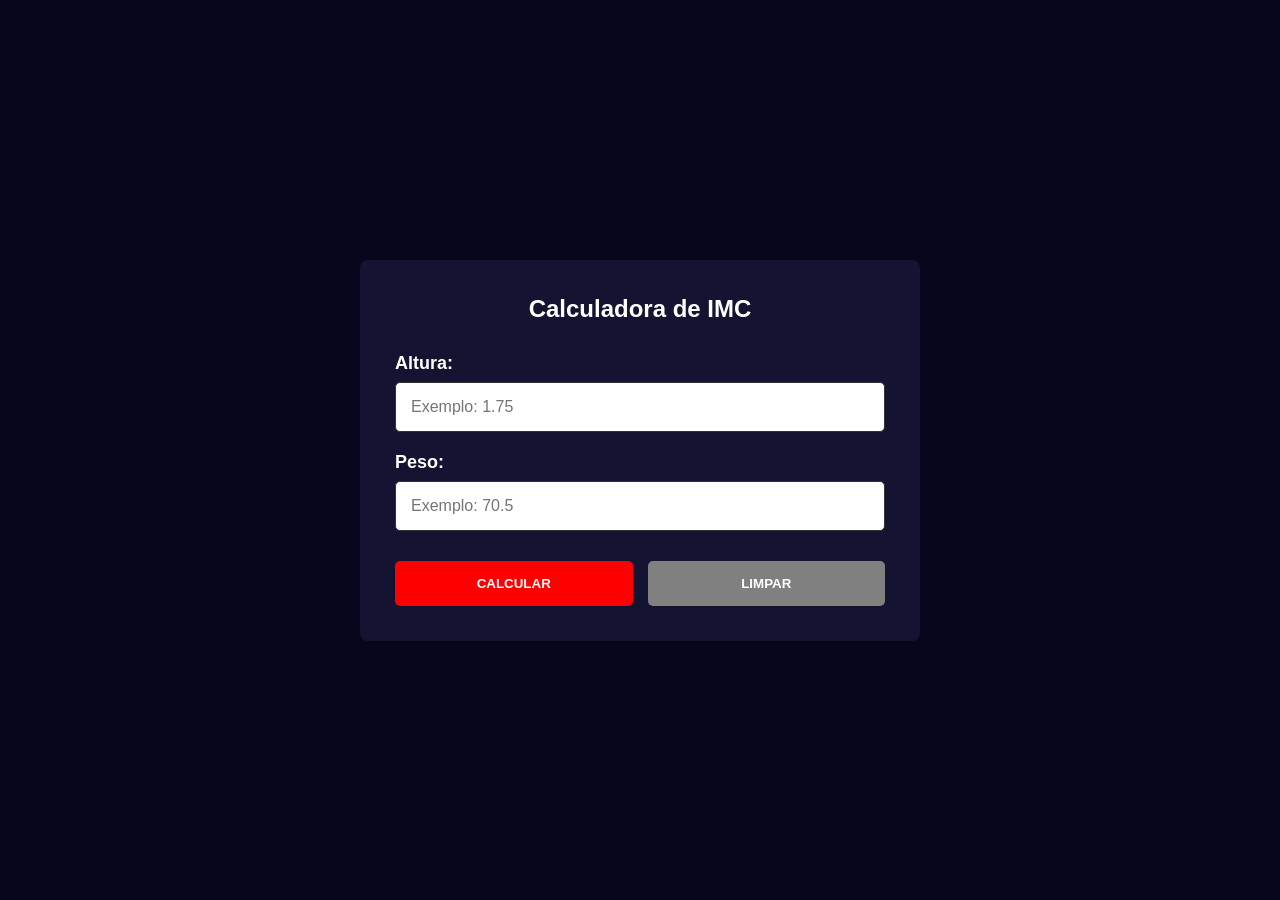
<file: calculadora-imc/index.html>
<!DOCTYPE html>
<html lang="pt-br">

<head>
    <meta charset="UTF-8">
    <meta name="viewport" content="width=device-width, initial-scale=1.0">
    <title>Calculadora IMC</title>
    <link rel="stylesheet" href="CSS/estilo.css">
</head>

<body>

    <div class="container">


        <section class="card" id="card-form">

            <h1>Calculadora de IMC</h1>

            <div class="campo">
                <label for="altura">Altura:</label>
                <input type="number" id="altura" placeholder="Exemplo: 1.75" step="0.01">
            </div>

            <div class="campo">
                <label for="peso">Peso:</label>
                <input type="number" id="peso" placeholder="Exemplo: 70.5" step="0.1">
            </div>

            <div class="botoes">
                <button class="btn-calcular" onclick="calcularIMC()">
                    CALCULAR
                </button>

                <button class="btn-limpar" onclick="limparCampos()">
                    LIMPAR
                </button>
            </div>

        </section>


        <section class="card resultado-card" id="resultado-card">

            <h2>
                Seu IMC:
                <span id="valor-imc"></span>
            </h2>

            <p class="situacao">
                Situação atual:
                <span id="situacao"></span>
            </p>

            <h3>Confira as classificações</h3>

            <table>

                <tr>
                    <th>IMC</th>
                    <th>Classificação</th>
                    <th>Obesidade</th>
                </tr>

                <tr>
                    <td>Menor que 18,5</td>
                    <td>Magreza</td>
                    <td>0</td>
                </tr>

                <tr>
                    <td>Entre 18,5 e 24,9</td>
                    <td>Normal</td>
                    <td>0</td>
                </tr>

                <tr>
                    <td>Entre 25,0 e 29,9</td>
                    <td>Sobrepeso</td>
                    <td>I</td>
                </tr>

                <tr>
                    <td>Entre 30,0 e 39,9</td>
                    <td>Obesidade</td>
                    <td>II</td>
                </tr>

                <tr>
                    <td>Maior que 40,0</td>
                    <td>Obesidade grave</td>
                    <td>III</td>
                </tr>

            </table>

            <button class="btn-voltar" onclick="voltar()">
                VOLTAR
            </button>

        </section>

    </div>

    <script src="JS/script.js"></script>

</body>

</html>
</file>
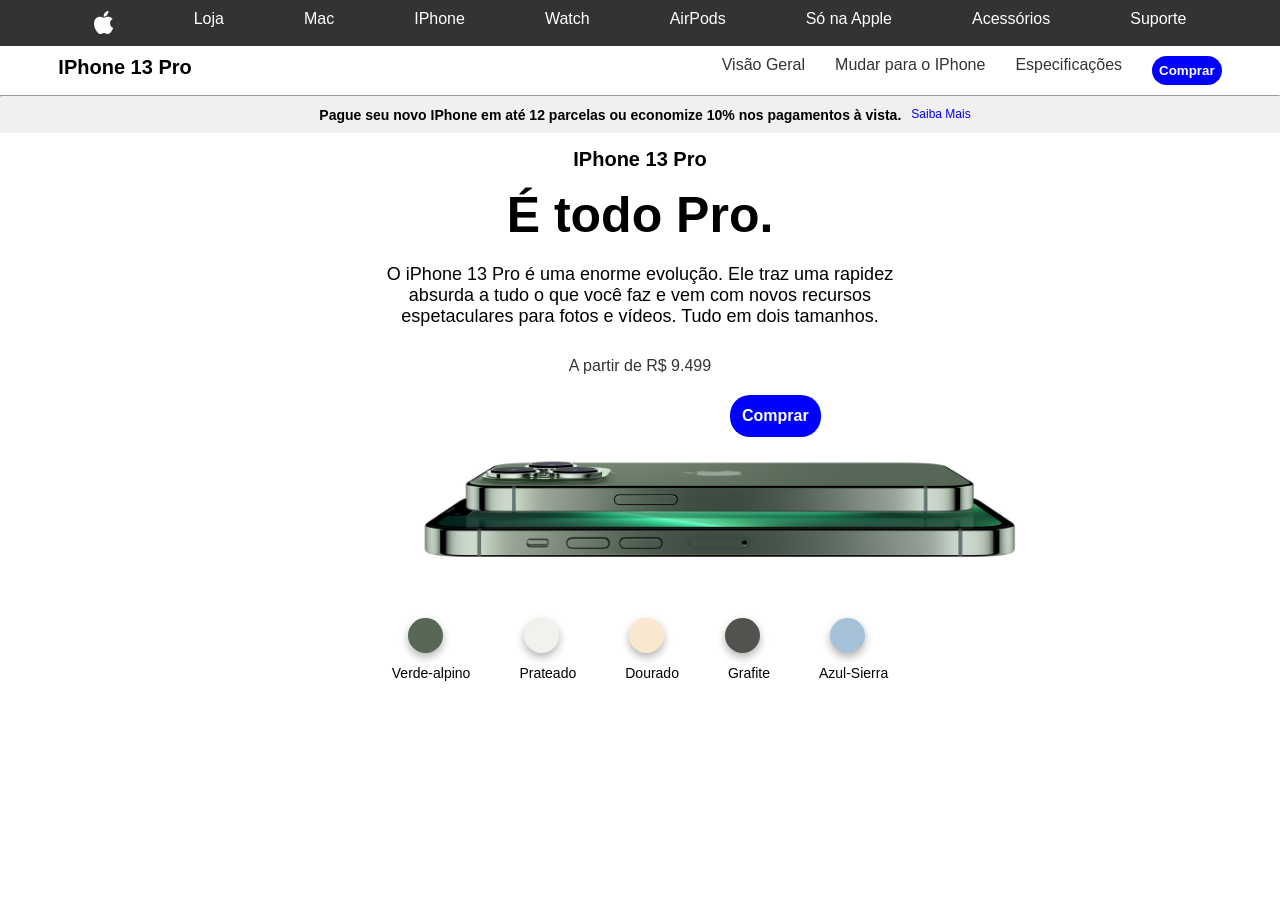
<file: iphone-13-pro/index.html>
<!DOCTYPE html>
<html lang="en">

<head>
    <meta charset="UTF-8">
    <meta name="viewport" content="width=device-width, initial-scale=1.0">
    <title>IPHONE 13 PRO</title>
    <link rel="stylesheet" href="https://cdnjs.cloudflare.com/ajax/libs/font-awesome/6.2.0/css/all.min.css"
        integrity="sha512-xh6O/CkQoPOWDdYTDqeRdPCVd1SpvCA9XXcUnZS2FmJNp1coAFzvtCN9BmamE+4aHK8yyUHUSCcJHgXloTyT2A=="
        crossorigin="anonymous" referrerpolicy="no-referrer" />
    <link rel="stylesheet" href="CSS/style.css">
    <script src="JS/script.js" defer></script>
</head>

<body>
    <div class="container">
        <nav id="links">

            <ul>
                <i id="maca" class="fa-brands fa-apple"></i>
                <li><a href="#">Loja</a></li>
                <li><a href="#">Mac</a></li>
                <li><a href="#">IPhone</a></li>
                <li><a href="#">Watch</a></li>
                <li><a href="#">AirPods</a></li>
                <li><a href="#">Só na Apple</a></li>
                <li><a href="#">Acessórios</a></li>
                <li><a href="#">Suporte</a></li>
            </ul>

        </nav>

        <nav class="title">

            <ul id="links2">
                <h1>IPhone 13 Pro</h1>
                <li><a href="#">Visão Geral</a></li>
                <li><a href="#">Mudar para o IPhone</a></li>
                <li><a href="#">Especificações</a></li>
                <button id="comprar" onclick="COMPRAR()">Comprar</button>
            </ul>

        </nav>

        <hr>

        <section class="saibaMais">
            <h2>Pague seu novo IPhone em até 12 parcelas ou economize 10% nos pagamentos à vista. </h2>
            <a href="#">Saiba Mais</a>

        </section>


        <div class="container-iphones">
            <p id="ip">IPhone 13 Pro</p>
            <h3>É todo Pro.</h3>
            <p id="texto">O iPhone 13 Pro é uma enorme evolução. Ele traz uma rapidez absurda a tudo o que você faz e
                vem com novos
                recursos espetaculares para fotos e vídeos. Tudo em dois tamanhos.</p>

        </div>

        <p id="trecho">A partir de R$ 9.499</p>


        <button id="botao2" onclick="botao2">Comprar</button>


        <div class="imagens">

            <img src="img/iphone_green.jpg" alt="img1" id="img1">

            <img src="img/iphone_silver.jpg" alt="img2" id="img2">

            <img src="img/iphone_golden.jpg" alt="" id="img3">

            <img src="img/iphone_grafite.jpg" alt="img4" id="img4">

            <img src="img/iphone_blue.jpg" alt="img5" id="img5">

        </div>

        
        <div class="btncores">

            <div class="cor">
                <button id="verde"></button>
                <p>Verde-alpino</p>
            </div>

            <div class="cor">
                <button id="prateado"></button>
                <p>Prateado</p>
            </div>

            <div class="cor">
                <button id="dourado"></button>
                <p>Dourado</p>
            </div>

            <div class="cor">
                <button id="grafite"></button>
                <p>Grafite</p>
            </div>

            <div class="cor">
                <button id="azul"></button>
                <p>Azul-Sierra</p>
            </div>

        </div>


    </div>
</body>

</html>
</file>
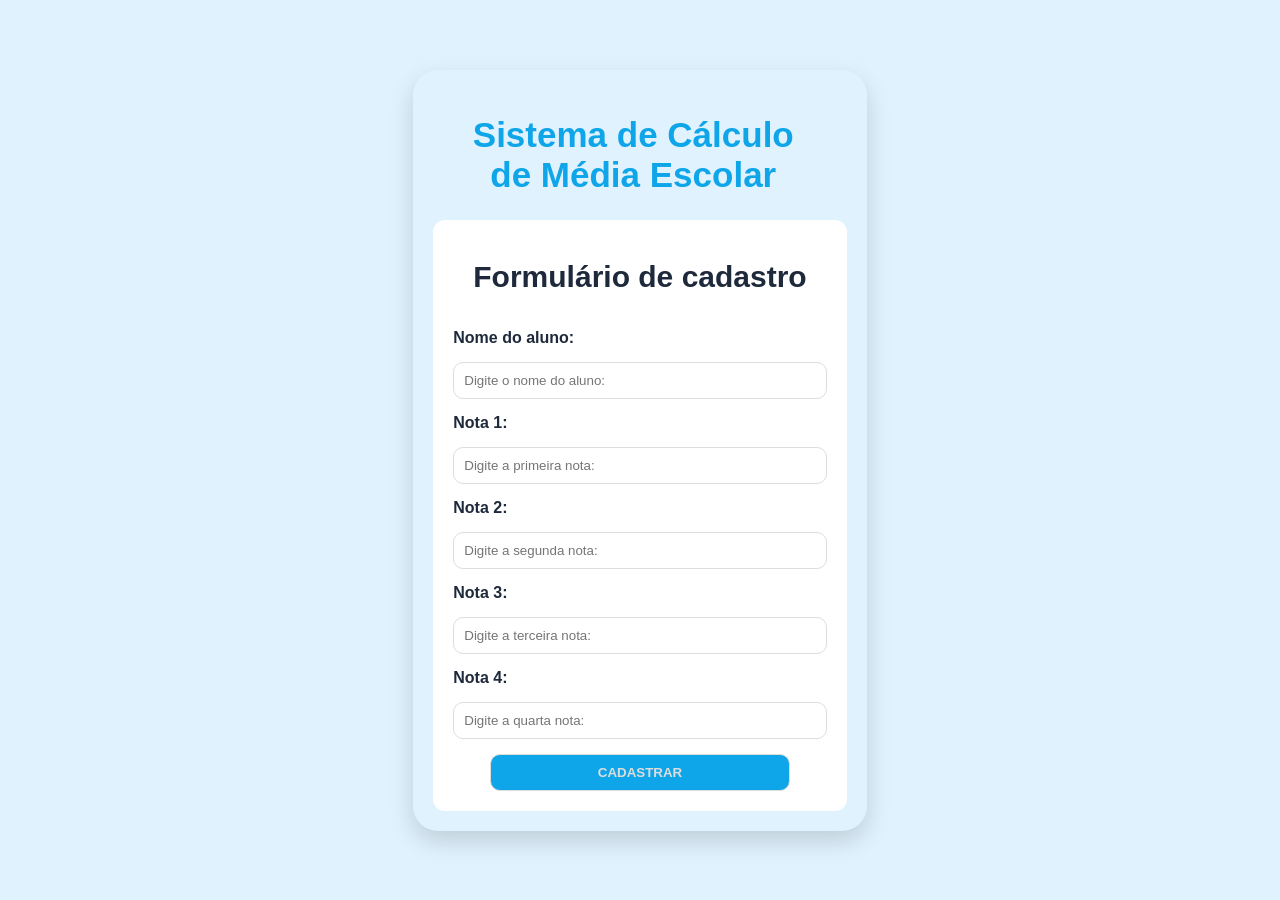
<file: PROJETO-FORMULÁRIO-ALUNO/index.html>
<!DOCTYPE html>
<html lang="en">

<head>
    <meta charset="UTF-8">
    <meta name="viewport" content="width=device-width, initial-scale=1.0">
    <title>FORMULÁRIO PARA NOTAS</title>
    <link rel="stylesheet" href="CSS/style.css">

</head>

<body>
    <div class="container">
        <h1>Sistema de Cálculo de Média Escolar</h1>
        <div class="form-container">
            <form>

                <h2>Formulário de cadastro</h2>
                <label for="Nome do aluno">Nome do aluno:</label>
                <input type="text" id="nomealuno" placeholder="Digite o nome do aluno:" required>
                <label for="nota1">Nota 1:</label>
                <input type="number" id="n1" placeholder="Digite a primeira nota:" required>
                <label for="nota2">Nota 2:</label>
                <input type="number" id="n2" placeholder="Digite a segunda nota:" required>
                <label for="nota3">Nota 3:</label>
                <input type="number" id="n3" placeholder="Digite a terceira nota:" required>
                <label for="nota41">Nota 4:</label>
                <input type="number" id="n4" placeholder="Digite a quarta nota:" required>

                <button id="cadastrar"> CADASTRAR </button>


            </form>

            <div id="caixaResultado">
                <div id="caixacontainer">
                    <hr>
                    <p id="t1" class="title">Aluno cadastrado com <span id="sus">sucesso</span>!</p>
                    <hr>
                    <h3 id="resultado"></h3>
                    <h4 id="situacaoFinal"></h4>
                </div>

                <br>

                <div id="caixacontainer">
                    <hr>
                    <p id="t2" class="title">Lista de alunos já cadastrados:</p>
                    <div id="listaAlunos"></div>
                    <hr>
                </div>
            </div>

        </div>
    </div>

    <script src="JS/script.js" defer> </script>

</body>

</html>
</file>
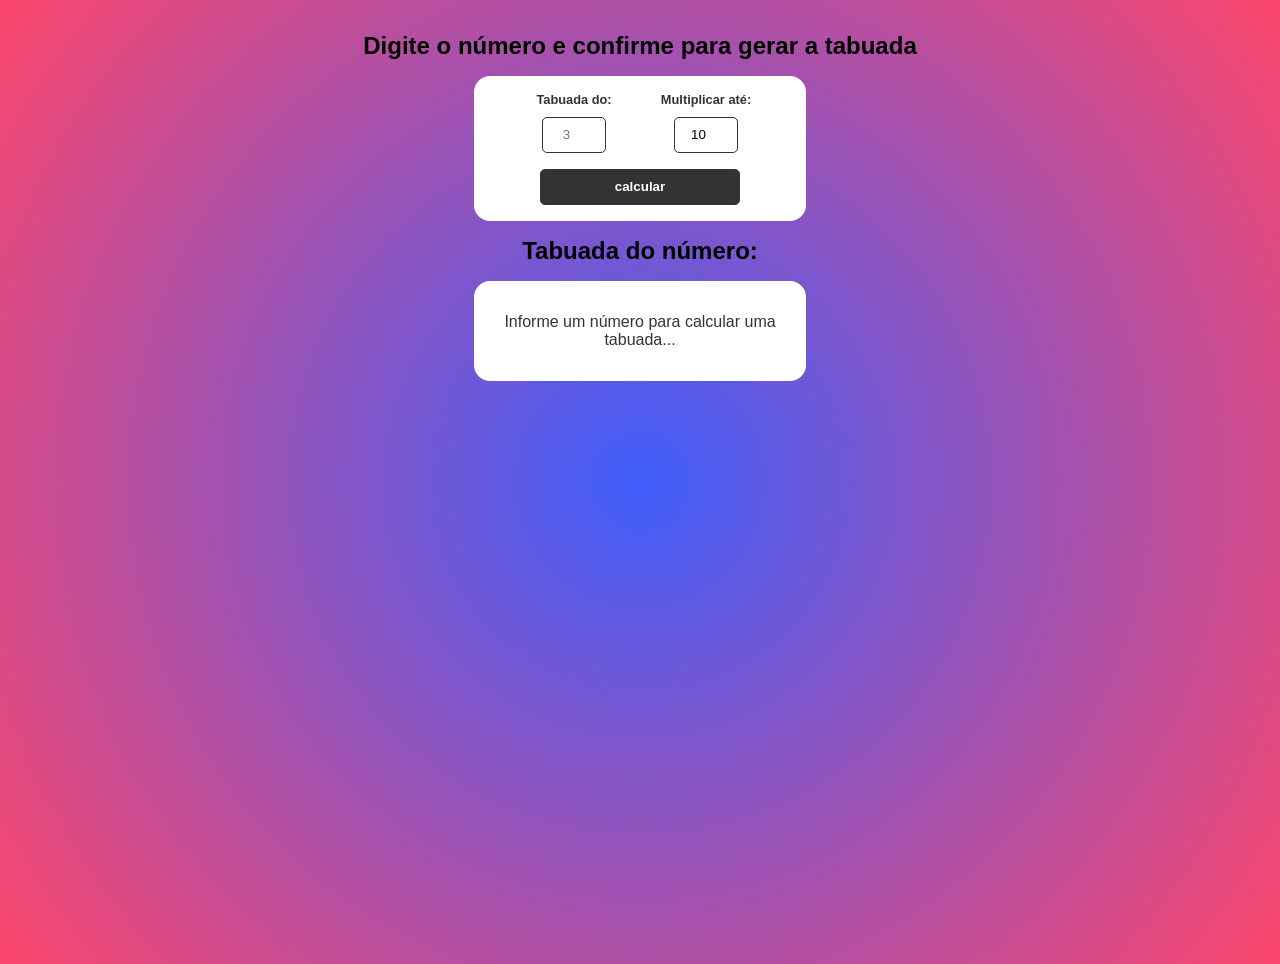
<file: tabuada/index.html>
<!DOCTYPE html>
<html lang="en">
<head>
    <meta charset="UTF-8">
    <meta name="viewport" content="width=device-width, initial-scale=1.0">
    <title>TABUADA</title>
    <link rel="stylesheet" href="CSS/ESTILO.CSS">
    <script src="JS/SCRIPT.JS" defer> </script>
</head>
<body>
    <h2>Digite o número e confirme para gerar a tabuada</h2>

    <form id="multiplication-form">
        <div class="form-control">
            <label >Tabuada do:</label>
            <input type="number" id="number" placeholder="3">
        </div>

        <div class="form-control">
            <label>Multiplicar até:</label>
            <input type="number" id="multiplicator" placeholder="Digite o número de multiplicações" value="10">
        </div>
        <input type="submit" value="calcular">
    </form>

    <div id="multiplication-table">
        <h2 id="multiplication-title">Tabuada do número: <span></span></h2>
        <div class="multiplication-operations">
            <p>Informe um número para calcular uma tabuada...</p>
        </div>
    </div>


</body>
</html>
</file>
<file: calculadora-imc/CSS/estilo.css>
* {
    margin: 0;
    padding: 0;
    box-sizing: border-box;
}

body {
    min-height: 100vh;
    font-family: Arial, Helvetica, sans-serif;
    background-color: rgb(6, 6, 28);
    display: flex;
    align-items: center;
    justify-content: center;
    color: white;
}

.container {
    width: 100%;
    max-width: 600px;
    padding: 20px;
}

.card {
    background-color: rgb(20, 20, 50);
    padding: 35px;
    border-radius: 8px;
}

h1 {
    text-align: center;
    margin-bottom: 30px;
}

.campo {
    margin-bottom: 20px;
}

label {
    display: block;
    margin-bottom: 8px;
    font-size: 18px;
    font-weight: bold;
}

input {
    width: 100%;
    padding: 15px;
    border-radius: 5px;
    border: 1px solid #333;
    font-size: 16px;
}

.botoes {
    display: flex;
    gap: 15px;
    margin-top: 30px;
}

button {
    flex: 1;
    padding: 15px;
    border: none;
    border-radius: 5px;
    cursor: pointer;
    font-weight: bold;
    color: white;
}

.btn-calcular {
    background-color: red;
}

.btn-limpar {
    background-color: gray;
}

.resultado-card {
    display: none;
    text-align: center;
}

#valor-imc {
    color: #00ff66;
}

#situacao {
    color: #00ff66;
    font-weight: bold;
}

table {
    width: 100%;
    margin-top: 20px;
    border-collapse: collapse;
}

th,
td {
    border-bottom: 1px solid #444;
    padding: 10px;
    font-size: 14px;
}

.btn-voltar {
    margin-top: 25px;
    background-color: red;
    width: 150px;
}
</file>
<file: iphone-13-pro/CSS/style.css>
* {
    margin: 0;
    padding: 0;
    box-sizing: border-box;
    font-family: 'arial';
}

body {
    min-height: 100vh;
}

#links {
    background-color: #333;
}

#links ul {
    display: flex;
    gap: 80px;
    justify-content: center;
    padding: 10px;
}

#links li {
    list-style: none;

}

#links a {
    color: white;
    text-decoration: none;
    text-decoration: none;
}

#maca {
    color: white;
    font-size: 26px;
}

.title {
    background-color: white;
    padding: 10px;
}

.title ul {
    display: flex;
    gap: 30px;
    justify-content: center;
}

.title a {
    text-decoration: none;
    color: #333;
}

.title li {
    list-style: none;

}

h1 {
    font-size: 20px;
    margin-right: 500px;
}

#comprar {
    background-color: blue;
    color: white;
    border: none;
    border-radius: 20px;
    padding: 7px;
    font-weight: bold;
    cursor: pointer;
    transition: 0, 3s;
}

#comprar:hover {
    background-color: rgb(162, 162, 234);
}

.saibaMais {
    background-color: rgb(241, 239, 239);
    display: flex;
    justify-content: center;
}

h2 {
    font-size: 14px;
    padding: 10px;
}

section a {
    color: blue;
    text-decoration: none;
    font-size: 12px;
    margin-top: 10px;
}

#ip {
    text-align: center;
    font-size: 20px;
    font-weight: bold;
    padding: 15px;
}

h3 {
    text-align: center;
    font-weight: bold;
    font-size: 50px;
}

#texto {
    max-width: 600px;
    font-size: 18px;
    text-align: center;
    margin: auto;
    padding: 20px;
}

hr {
    color: #333;
}

#trecho {
    text-align: center;
    color: #333;
    padding: 10px;
    margin-bottom: 10px;
}

#botao2 {
    background-color: blue;
    color: white;
    padding: 12px;
    border: none;
    border-radius: 20px;
    font-weight: bold;
    margin-left: 730px;
    font-size: 16px;
    cursor: pointer;
    transition: 0, 3s;
}

#botao2:hover {
    background-color: rgb(162, 162, 234);
}

img {
    width: 50%;
    margin-left: 400px;
    padding: 20px;
}

.btncores {
    display: flex;
    gap: 25px;
    justify-content: center;
    padding: 30px;
}

.cor {
    display: flex;
    flex-direction: column;
    align-items: center;
}

.cor p{
    padding: 12px;
    font-size: 14px;
}

#verde {
    width: 35px;
    height: 35px;
    border-radius: 50%;
    background-color: #576856;
    display: inline-block;
    margin-right: 12px;
    border: none;
    box-shadow: 0px 4px 8px rgba(0, 0, 0, 0.3);
}


#verde:hover {
    border: 2px solid blue;
    cursor: pointer;
}


#prateado {
    width: 35px;
    height: 35px;
    border-radius: 50%;
    background-color: #f1f2ed;
    display: inline-block;
    margin-right: 12px;
    border: none;
    box-shadow: 0px 4px 8px rgba(0, 0, 0, 0.3);
}

#prateado:hover {
    border: 2px solid blue;
    cursor: pointer;
}


#dourado {
    width: 35px;
    height: 35px;
    border-radius: 50%;
    background-color:#fae7cf;
    display: inline-block;
    margin-right: 12px;
    border: blue;
    box-shadow: 0px 4px 8px rgba(0, 0, 0, 0.3);
}


#dourado:hover {
    border: 2px solid blue;
    cursor: pointer;
}


#grafite {
    width: 35px;
    height: 35px;
    border-radius: 50%;
    background-color: #54524f;
    display: inline-block;
    margin-right: 12px;
    border: blue;
    box-shadow: 0px 4px 8px rgba(0, 0, 0, 0.3);
}

#grafite:hover {
    border: 2px solid blue;
    cursor: pointer;
}

#azul {
    width: 35px;
    height: 35px;
    border-radius: 50%;
    background-color:  #a7c1d9;
    display: inline-block;
    margin-right: 12px;
    border: blue;
    box-shadow: 0px 4px 8px rgba(0, 0, 0, 0.3);
}


#azul:hover {
    border: 2px solid blue;
    cursor: pointer;
}

#img2,
#img3,
#img4,
#img5{
    display: none;
}
</file>
<file: PROJETO-FORMULÁRIO-ALUNO/CSS/style.css>
* {
    margin: 0;
    box-sizing: border-box;
    padding: 0;
}

body {
    font-family: 'Poppins', sans-serif;
    min-height: 100vh;
    background-color: #E0F2FE;
    display: flex;
    align-items: center;
    justify-content: center;
}

.container {
    margin: 50px;
    background-color: linear-gradient(135deg, #0EA5E9, #2563EB);
    padding: 20px;
    border-radius: 25px;
    box-shadow: 0 10px 25px rgba(0, 0, 0, 0.15);
}

.form-container {
    background-color: #FFFFFF;
    display: flex;
    align-items: flex-start;
    border-radius: 12px;
}

form {
    display: flex;
    flex-direction: column;
    gap: 15px;
    padding: 20px;
}

label {
    color: #1E293B;
    font-weight: 600;
}

input {
    border: none;
    border: 1px solid #ddd;
    border-radius: 10px;
    padding: 10px;
    transition: 0.3s;
}


button {
    background-color: #0EA5E9;
    color: #ddd;
    border-radius: 10px;
    border: none;
    border: 1px solid #ddd;
    padding: 10px;
    width: 300px;
    margin: auto;
    cursor: pointer;
    font-weight: bold;
    transition: 0.3s;
}

button:hover {
    transform: scale(1.03);
    background-color: #1d4ed8;
}

h1 {
    color: #0EA5E9;
    font-size: 35px;
    font-weight: 700;
    padding: 25px;
    max-width: 400px;
    text-align: center;
}

h2 {
    color: #1E293B;
    font-size: 30px;
    font-weight: bold;
    padding: 20px;
}

#caixaResultado {
    display: none;
    border-radius: 40px;
    margin: auto;
    padding: 20px;
    line-height: 2;
}

.aprovado{
    text-transform: uppercase;
}

.recuperacao{
    text-transform: uppercase;
}

.reprovado{
    text-transform: uppercase;
}

.bolinhav{
    width: 18px;
    height: 18px;
    border-radius: 50%; 
    display: inline-block;
    background-color: green;
    margin-right: 12px;
}

.bolinham{
    width: 18px;
    height: 18px;
    border-radius: 50%;
    background-color: yellow;
    display: inline-block;
    margin-right: 12px;
}


.bolinhar{
    width: 18px;
    height: 18px;
    border-radius: 50%;
    background-color: red;
    display: inline-block;
    margin-right: 12px;
}

h3,
h4 {
    margin: auto;
    color: #1E293B;
}

.title {
    font-size: 20px;
    font-weight: bold;
}

#t1 {
    color: rgb(80, 251, 80);
}

#t2 {
    color: rgb(232, 92, 92);
}

#caixacontainer {
    background-color: #FFFFFF;
    padding: 20px;
    border-radius: 20px;
    box-shadow: 0 10px 25px rgba(0, 0, 0, 0.15);
}

#t1{
    color: #0EA5E9;
}

#t2{
    color: #0EA5E9;
}

#sus{
    color: green;
}
</file>
<file: tabuada/CSS/ESTILO.CSS>
* {
    margin: 0;
    padding: 0;
    font-family: Helvetica;
}

body {
    text-align: center;
    padding: 2rem;
    min-height: 100vh;
    background: #3F5EFB;
background: radial-gradient(circle, rgba(63, 94, 251, 1) 0%, rgba(159, 82, 178, 1) 51%, rgba(252, 70, 107, 1) 100%);
}

h2 {
    margin-bottom: 1rem;
}

#multiplication-form{
    display: flex;
    justify-content: center;
    flex-wrap: wrap;
    margin: 1rem auto;
    padding: 1rem;
    max-width: 300px;
    background-color: #fff;
    border-radius: 1rem;
    color: #333;
}

.form-control{
    display: flex;
    flex-direction: column;
    align-items: center;
    width: 100px;
    margin: 0 1rem;
}

.form-control label {
    margin-bottom: 0.6rem;
    font-size: 0.8rem;
    font-weight: bold;
}

.form-control input{
    margin-bottom: 1rem;
    flex: 1;
    padding: 0.6rem 0.4rem;
    border: none;
    width: 50px;
    border-radius: 5px;
    border: 1px solid #333;
    text-align: center;
}

#multiplication-form input[type="submit"] {
    max-height: 50px;
    padding: 0.6rem 1.2rem;
    width: 200px;
    background-color: #333;
    color: #fff;
    border: 1px solid #333;
    border-radius: 5px;
    font-weight: bold;
    cursor: pointer;
}

.multiplication-operations{
    display: flex;
    flex-direction: column;
    align-items: center;
    max-width: 300px;
    margin: 1rem auto;
    padding: 2rem 1rem;
    background-color: #fff;
    border-radius: 1rem;
    color: #333;
}

#multiplication-operations .row{
   display: flex;
   justify-content: center;
   border: 1px solid #ccc;
   border-bottom: none;
   
}
</file>
